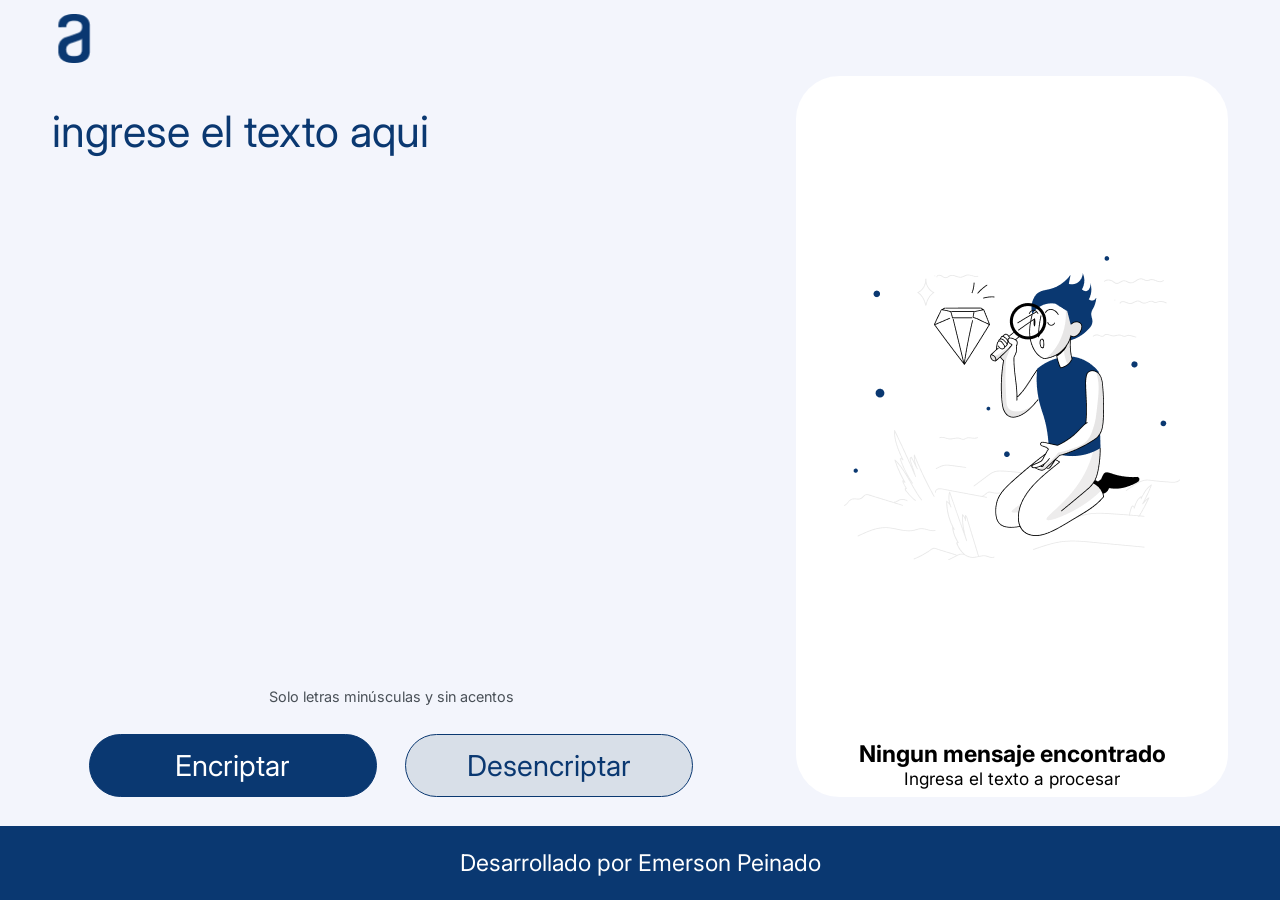
<file: ChallengeEncriptador-emerson peinado/ChallengeEncriptador-EMERSON PEINADO/index.html>
<!DOCTYPE html>
<html lang="es-MX">
<head>
    <meta charset="UTF-8">
    <meta name="viewport" content="width=device-width, initial-scale=1.0">
    <link rel="stylesheet" href="styles/style.css">
    <link rel="preconnect" href="https://fonts.googleapis.com">
    <link rel="preconnect" href="https://fonts.gstatic.com" crossorigin>
    <link href="https://fonts.googleapis.com/css2?family=Inter:ital,opsz,wght@0,14..32,100..900;1,14..32,100..900&family=Krona+One&family=Montserrat:ital,wght@0,100..900;1,100..900&display=swap" rel="stylesheet">
    <title>Encriptador de Texto</title>
</head>
<body class="body">
    <header class="header">
        <div>
            <img class="logo" src="./assets/Logo.png" alt="logo alura">
        </div>
        
    </header>
    <main class="contenido">
        <section class="contenido__entrada">
            <textarea class="text-area"  placeholder="Ingrese el texto aqui"></textarea>
            <div>
                <h6 class="informacion">Solo letras minúsculas y sin acentos</h6>
            </div>
            <div class="botones">
                <button class="btn-encriptar" onclick="btnEncriptar()">Encriptar</button>
                <button class="btn-desencriptar" onclick="btnDesencriptar()">Desencriptar</button>
            </div>
        </section>
        <section class="resultado">
            <textarea class="mensaje"></textarea>
            <div class="textos">
                <p class="text2">Ningun mensaje encontrado</p>
                <p class="text">Ingresa el texto a procesar</p>
                <button class="btn-copiar" onclick="copiar()" hidden>Copiar</button>
            </div>
        </section>
    </main>
    <footer class="footer">Desarrollado por Emerson Peinado </footer>
    <script src="app.js"></script>
</body>
</html>
</file>
<file: ChallengeEncriptador-emerson peinado/ChallengeEncriptador-EMERSON PEINADO/styles/style.css>
:root {
    --color-primario: #0a3871;
    --color-secundario: #ffffff;
    --transparencia: rgba(0,0,0,0);
}

* {
    background-color: #f3f5fc;
    margin: 0%;
    padding: 0%;
    font-family: "Inter";
    font-style: normal;
    font-weight: 400;
    font-size: 1.8rem;
}
html{
    height: 100%;
}

body {
    height: 100%;
    display: flex;
    flex-direction: column;
}
main {
    height: 100%;
    display: flex;
    justify-content: space-evenly;
    gap: .5rem;
}
.header {
    display: flex;
    justify-content: flex-start;
}
.logo {
    padding-top: .5rem;
    margin-left: .5rem;
    width: 90%;
}
.contenido__entrada{
    height: 100%;
    display: flex;
    flex-direction: column;
    align-items: center;
    min-height: 50%;
}
.text-area {
    border: none;
    color: var(--color-primario);
    margin-top: 1rem;
    text-transform: lowercase;
    height: 100%;
    resize: none;
}
::placeholder {
    color: #0a3871;
    font-size: 1.5rem;
}
.text-area:focus {
    outline: none;
}
.btn-desencriptar {
    background-color: #d8dfe8;
    border: 1px solid var(--color-primario);
    border-radius: 1.5rem;
    color: #0a3871;
    cursor: pointer;
    height: 2.2rem;
    width: 10rem;
    font-size: 1rem;
}
.btn-encriptar {
    background-color: var(--color-primario);
    border: 1px solid var(--color-primario);
    border-radius: 1.5rem;
    color: white;
    cursor: pointer;
    height: 2.2rem;
    width: 10rem;
    font-size: 1rem;
}
.resultado {
    width: 15rem;
    background: #ffffff;
    border-radius: 1.5rem;
    display: flex;
    flex-direction: column;
    align-items: center;
    justify-content: space-evenly;
    height: auto;
}
.mensaje {
    width: 90%;
    background-color: var(--transparencia);
    background-image: url("../assets/Muñeco.png");
    background-position: center;
    background-repeat: no-repeat;
    text-align: center;
    border: none;
    color: var(--color-primario);
    height: 90%;
    overflow: hidden;
    resize: none;
}
.mensaje:focus {
    outline: none;
}
.textos{
    background-color: var(--transparencia)
}
.text2 {
    text-align: Center;
    background-color: var(--transparencia);
    font-size: 0.8rem;
    font-weight: bold;
}
.text {
    text-align: Center;
    background-color: var(--transparencia);
    font-size: 0.6rem;
}
.botones {
    display: flex;
    gap: 1rem;
    margin-top: 1rem;
}
.btn-copiar {
    border: 1px solid var(--color-primario);
    color: var(--color-primario);
    border-radius: 1.5rem;
    cursor: pointer;
    height: 2.2rem;
    width: 10rem;
    font-size: 1rem;
}
.informacion {
    color: #495057;
    font-size: 0.5rem;
}
.footer{
    margin-top: 1rem;
    background-color: var(--color-primario);
    text-align: center;
    font-size: .8rem;
    padding: .8rem;
    font-weight: 400;
    color: var(--color-secundario);
    /* border-radius: 1rem; */
}

@media (max-width: 1200px) {
    .body {
        display: flex;
        flex-direction: column;
    }
    .contenido {
        display: flex;
        flex-direction: column;
        align-items: center;
    }
    .resultado{
        padding: 3%;
        width: 80%;
    }
    .mensaje {
        display: none;
        background-image: none;
        font-size: 0.8rem;
    }
    .text2 {
        font-size: 0.8rem;
    }
    .text {
        font-size: 0.6rem;
    }
}
@media (max-width: 700px) {
    .text-area{
        width: 90%;
        padding: 3%;
        font-size: 1.2rem;
    }
    .botones {
        flex-direction: column;
        align-items: center;
    }
    .text2 {
        font-size: .8rem;
    }
    .text {
        font-size: 0.6rem;
    }
    .informacion {
        text-align: center;
    }
    .mensaje {
        padding: 3%;
        width: auto;
        background-image: none;
        height: auto;
        font-size: 1rem;
        text-align: center;
    }
    ::placeholder {
        font-size: 1rem;
        text-align: justify;
    }
}
</file>
